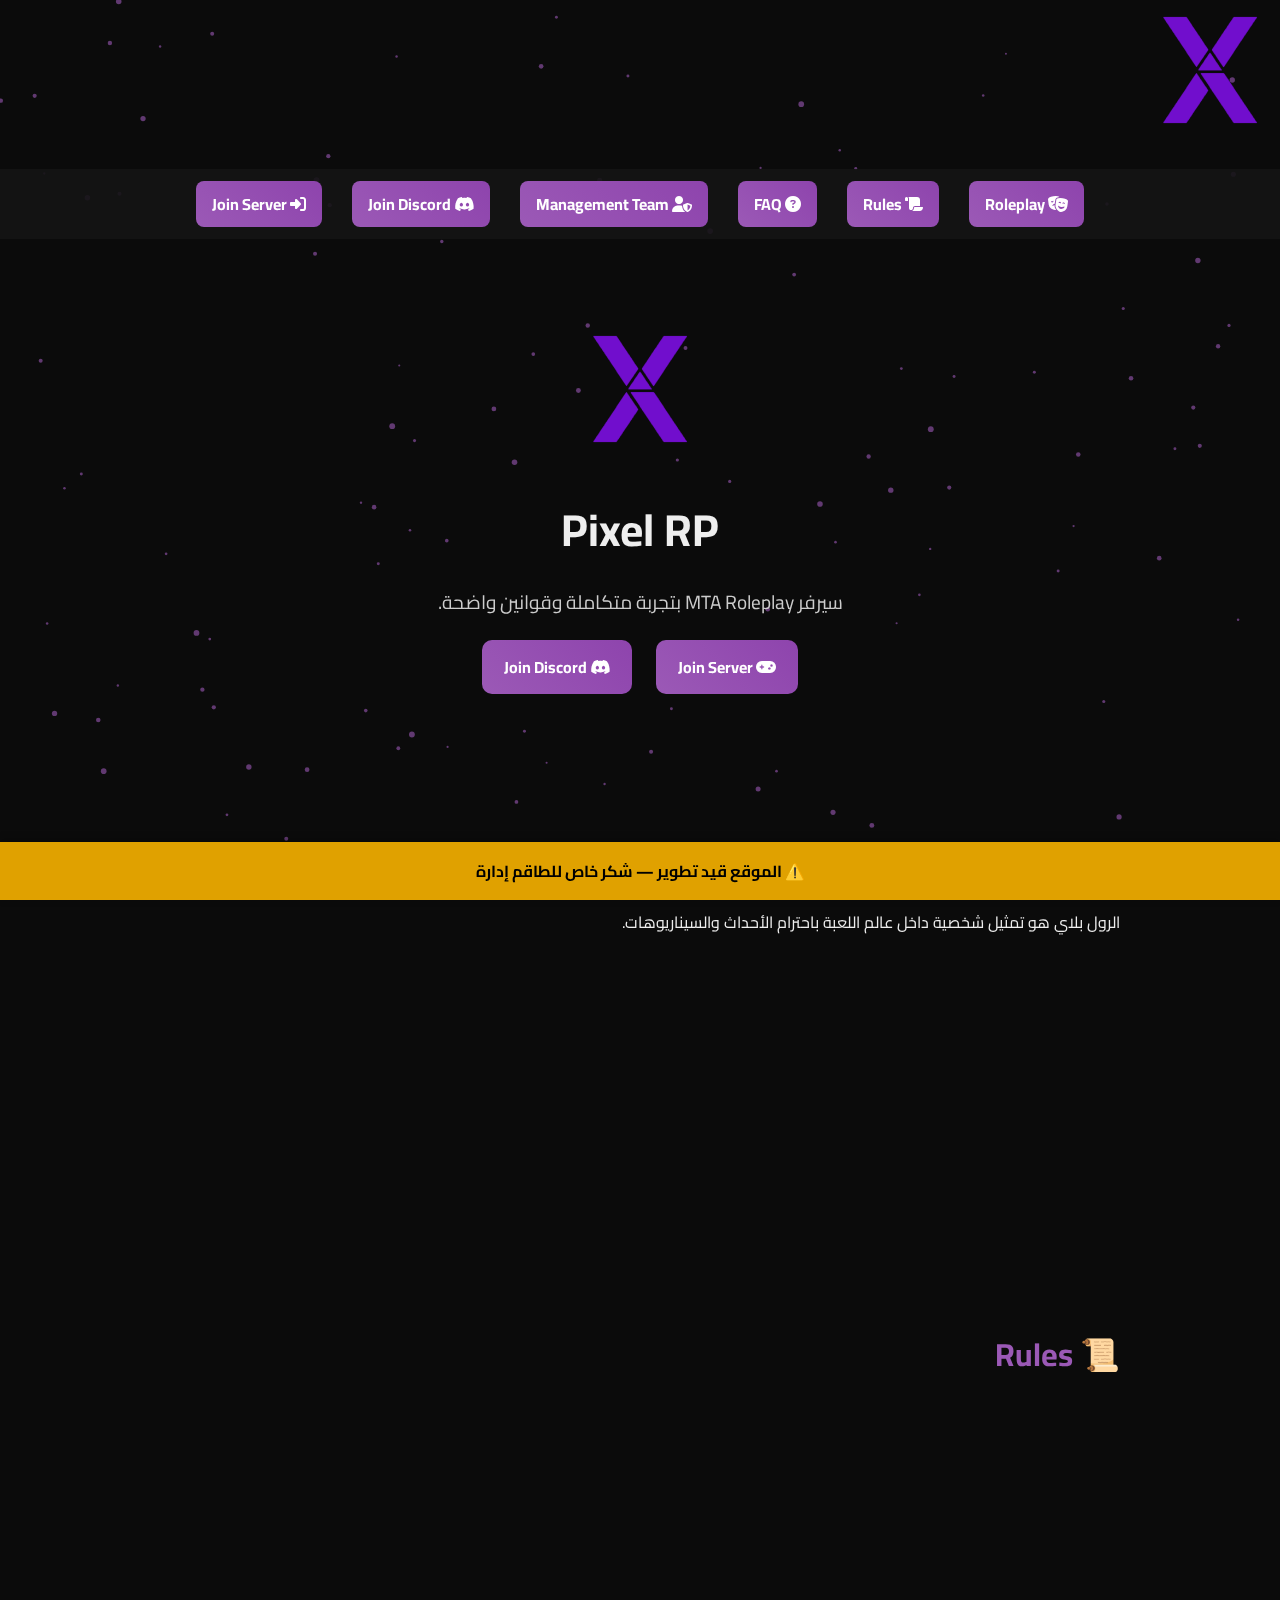
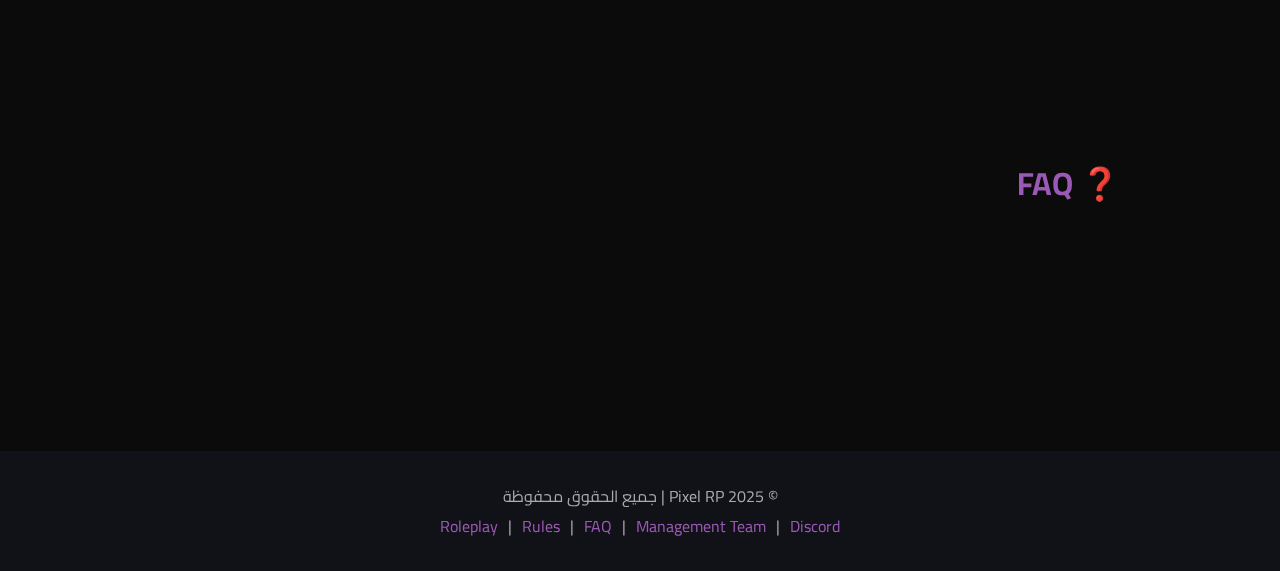
<file: index.html>
<!DOCTYPE html>
<html lang="ar" dir="rtl">
<head>
  <meta charset="UTF-8">
  <meta name="viewport" content="width=device-width, initial-scale=1.0">
  <title>Pixel RP | MTA Roleplay</title>
  <link rel="icon" type="image/png" href="images/favicon.png">
  <img src="images/logo.png" alt="Pixel RP Logo" class="logo">
  <meta name="description" content="Pixel RP سيرفر MTA Roleplay بتجربة متكاملة وقوانين واضحة.">
  <meta name="keywords" content="MTA, Roleplay, RP, Pixel RP, رول بلاي, MTA سيرفر">
  <!-- خطوط -->
  <link href="https://fonts.googleapis.com/css2?family=Cairo:wght@300;400;700;900&display=swap" rel="stylesheet">
  <!-- أيقونات Font Awesome -->
  <link rel="stylesheet" href="https://cdnjs.cloudflare.com/ajax/libs/font-awesome/6.5.0/css/all.min.css">
  <style>
    *{margin:0;padding:0;box-sizing:border-box;font-family:'Cairo',sans-serif;}
    body{background:#0b0b0b;color:#eee;overflow-x:hidden;}
    a{text-decoration:none;color:inherit;}
    html{scroll-behavior:smooth;}
    /* NAV */
    nav{position:sticky;top:0;background:rgba(20,20,20,0.9);padding:12px 0;z-index:1000;display:flex;justify-content:center;}
    nav a{margin:0 15px;padding:8px 16px;border-radius:8px;background:linear-gradient(45deg,#9b59b6,#8e44ad);color:#fff;font-weight:700;transition:0.3s;}
    nav a:hover{background:#fff;color:#9b59b6;}
    /* Hero */
    header{position:relative;text-align:center;padding:80px 20px;overflow:hidden;}
    header h1{font-size:2.8rem;margin-bottom:12px;}
    header p{font-size:1.2rem;margin-bottom:20px;color:#ccc;}
    .hero-btns a{margin:0 10px;padding:12px 22px;border-radius:10px;background:linear-gradient(45deg,#9b59b6,#8e44ad);color:#fff;font-weight:700;display:inline-block;transition:0.3s;}
    .hero-btns a:hover{background:#fff;color:#9b59b6;}
    .logo {width:140px;height:auto;margin-bottom:20px;}
    section{padding:60px 20px;max-width:1000px;margin:auto;}
    section h2{font-size:2rem;margin-bottom:16px;color:#9b59b6;}
    section p, section li{margin-bottom:10px;line-height:1.6;}
    ul{padding-inline-start:20px;}
    .cards{display:grid;grid-template-columns:repeat(auto-fit,minmax(280px,1fr));gap:20px;}
    .card{background:#111218;padding:20px;border-radius:14px;box-shadow:0 6px 20px rgba(0,0,0,0.5);transition:0.3s;opacity:0;transform:translateY(20px);}
    .card.show{opacity:1;transform:translateY(0);}
    footer{text-align:center;padding:30px 20px;background:#111218;color:#aaa;}
    footer a{color:#9b59b6;margin:0 6px;}
    canvas#bgCanvas{position:fixed;top:0;left:0;width:100%;height:100%;z-index:-1;}
    /* Alert bar */
    #alert-bar {
      position: fixed;
      bottom: -80px;
      left: 0; right: 0;
      background: #e0a100;
      color: #000;
      padding: 14px 20px;
      font-weight: bold;
      text-align: center;
      font-size: 16px;
      z-index: 9999;
      box-shadow: 0 -2px 8px rgba(0,0,0,0.3);
      transition: bottom 0.6s ease;
    }
    #alert-bar.show { bottom: 0; }
  </style>
</head>
<body>

  <!-- Navigation -->
  <nav>
    <a href="#roleplay"><i class="fa-solid fa-theater-masks"></i> Roleplay</a>
    <a href="#rules"><i class="fa-solid fa-scroll"></i> Rules</a>
    <a href="#faq"><i class="fa-solid fa-circle-question"></i> FAQ</a>
    <a href="staff.html"><i class="fa-solid fa-user-shield"></i> Management Team</a>
    <a href="https://discord.gg/PK7FF7ZV" target="_blank"><i class="fa-brands fa-discord"></i> Join Discord</a>
    <a href="mtasa://185.245.99.99:22018"><i class="fa-solid fa-right-to-bracket"></i> Join Server</a>
  </nav>

  <!-- Hero -->
  <header>
    <img src="images/logo.png" alt="Pixel RP Logo" class="logo">
    <h1>Pixel RP</h1>
    <p>سيرفر MTA Roleplay بتجربة متكاملة وقوانين واضحة.</p>
    <div class="hero-btns">
      <a href="mtasa://185.245.99.99:22018"><i class="fa-solid fa-gamepad"></i> Join Server</a>
      <a href="https://discord.gg/PK7FF7ZV" target="_blank"><i class="fa-brands fa-discord"></i> Join Discord</a>
    </div>
  </header>

  <!-- Roleplay Section -->
  <section id="roleplay">
    <h2>🎭 Roleplay</h2>
    <p>الرول بلاي هو تمثيل شخصية داخل عالم اللعبة باحترام الأحداث والسيناريوهات.</p>
    <div class="cards">
      <div class="card">
        <h3><i class="fa-solid fa-user"></i> مفهوم IC و OOC</h3>
        <ul>
          <li>IC: داخل الشخصية، كل تصرفاتك تمثل شخصيتك.</li>
          <li>OOC: خارج الشخصية، لا تتداخل مع أحداث IC.</li>
        </ul>
      </div>
      <div class="card">
        <h3><i class="fa-solid fa-heart"></i> قواعد الحياة الواقعية</h3>
        <ul>
          <li>احترام حياة الآخرين وعدم القتل العشوائي.</li>
          <li>الالتزام بالسيناريوهات والتمثيل الواقعي.</li>
          <li>عدم استغلال الثغرات أو استخدام غش.</li>
        </ul>
      </div>
      <div class="card">
        <h3><i class="fa-solid fa-users"></i> التفاعل مع اللاعبين</h3>
        <ul>
          <li>استخدام المايك للتواصل والتمثيل.</li>
          <li>التعاون مع الشرطة والفاعليات المنظمة.</li>
          <li>احترام المناطق الآمنة.</li>
        </ul>
      </div>
    </div>
  </section>

  <!-- Rules Section -->
  <section id="rules">
    <h2>📜 Rules</h2>
    <div class="cards">
      <div class="card">
        <h3><i class="fa-solid fa-gavel"></i> عام</h3>
        <ul>
          <li>ممنوع السب أو الشتائم.</li>
          <li>ممنوع الغش أو التلاعب بالبيانات.</li>
          <li>احترام جميع اللاعبين والإدارة.</li>
        </ul>
      </div>
      <div class="card">
        <h3><i class="fa-solid fa-ban"></i> RDM / VDM</h3>
        <ul>
          <li>RDM: القتل بدون سبب رول بلاي ممنوع.</li>
          <li>VDM: استخدام المركبة كسلاح ممنوع.</li>
          <li>الالتزام بالمنطق الواقعي عند التعامل مع الآخرين.</li>
        </ul>
      </div>
      <div class="card">
        <h3><i class="fa-solid fa-shield"></i> المناطق الآمنة</h3>
        <ul>
          <li>مراكز الشرطة، المستشفيات، الكراجات الرسمية.</li>
          <li>لا يسمح بالقتل أو التخريب داخلها.</li>
        </ul>
      </div>
    </div>
  </section>

  <!-- FAQ Section -->
  <section id="faq">
    <h2>❓ FAQ</h2>
    <div class="cards">
      <div class="card">
        <h3><i class="fa-solid fa-play"></i> كيف أبدأ رول بلاي؟</h3>
        <p>ابدأ بتقمص الشخصية واحترام السيناريوهات والتفاعل مع اللاعبين الآخرين بشكل منطقي.</p>
      </div>
      <div class="card">
        <h3><i class="fa-solid fa-code-compare"></i> ما الفرق بين IC و OOC؟</h3>
        <p>IC داخل الشخصية، OOC خارج الشخصية. لا تمزج بينهما.</p>
      </div>
      <div class="card">
        <h3><i class="fa-solid fa-bullhorn"></i> أين أبلغ عن مشاكل؟</h3>
        <p>يمكنك استخدام روم الشكاوى في الديسكورد أو التواصل مع الإدارة.</p>
      </div>
    </div>
  </section>

  <!-- Footer -->
  <footer>
    <p>© 2025 Pixel RP | جميع الحقوق محفوظة</p>
    <p>
      <a href="#roleplay">Roleplay</a> | 
      <a href="#rules">Rules</a> | 
      <a href="#faq">FAQ</a> | 
      <a href="staff.html">Management Team</a> | 
      <a href="https://discord.gg/PK7FF7ZV" target="_blank">Discord</a>
    </p>
  </footer>

  <!-- Alert -->
  <div id="alert-bar">⚠️ الموقع قيد تطوير — شكر خاص للطاقم إدارة</div>

  <!-- Particle background -->
  <canvas id="bgCanvas"></canvas>

  <script>
    // Alert
    const alertBar = document.getElementById("alert-bar");
    function cycleAlert() {
      alertBar.classList.add("show");
      setTimeout(() => { alertBar.classList.remove("show"); }, 10000);
    }
    cycleAlert();
    setInterval(cycleAlert, 11000);

    // Particles
    const canvas = document.getElementById('bgCanvas');
    const ctx = canvas.getContext('2d');
    let w=canvas.width=window.innerWidth;
    let h=canvas.height=window.innerHeight;
    const particles = [];
    for(let i=0;i<120;i++){
      particles.push({x:Math.random()*w,y:Math.random()*h,r:Math.random()*2+1,dx:(Math.random()-0.5)*0.3,dy:(Math.random()-0.5)*0.3});
    }
    function animate(){
      ctx.clearRect(0,0,w,h);
      for(let p of particles){
        ctx.beginPath();
        ctx.arc(p.x,p.y,p.r,0,Math.PI*2);
        ctx.fillStyle='#9b59b6';
        ctx.globalAlpha=0.6;
        ctx.fill();
        p.x+=p.dx; p.y+=p.dy;
        if(p.x<0||p.x>w)p.dx*=-1;
        if(p.y<0||p.y>h)p.dy*=-1;
      }
      requestAnimationFrame(animate);
    }
    animate();
    window.addEventListener('resize',()=>{ w=canvas.width=window.innerWidth; h=canvas.height=window.innerHeight; });

    // Scroll animations
    const observer = new IntersectionObserver((entries)=>{
      entries.forEach(e=>{
        if(e.isIntersecting){ e.target.classList.add('show'); observer.unobserve(e.target); }
      });
    }, {threshold:0.2});
    document.querySelectorAll('.card').forEach(card=>observer.observe(card));
  </script>
</body>
</html>
</file>
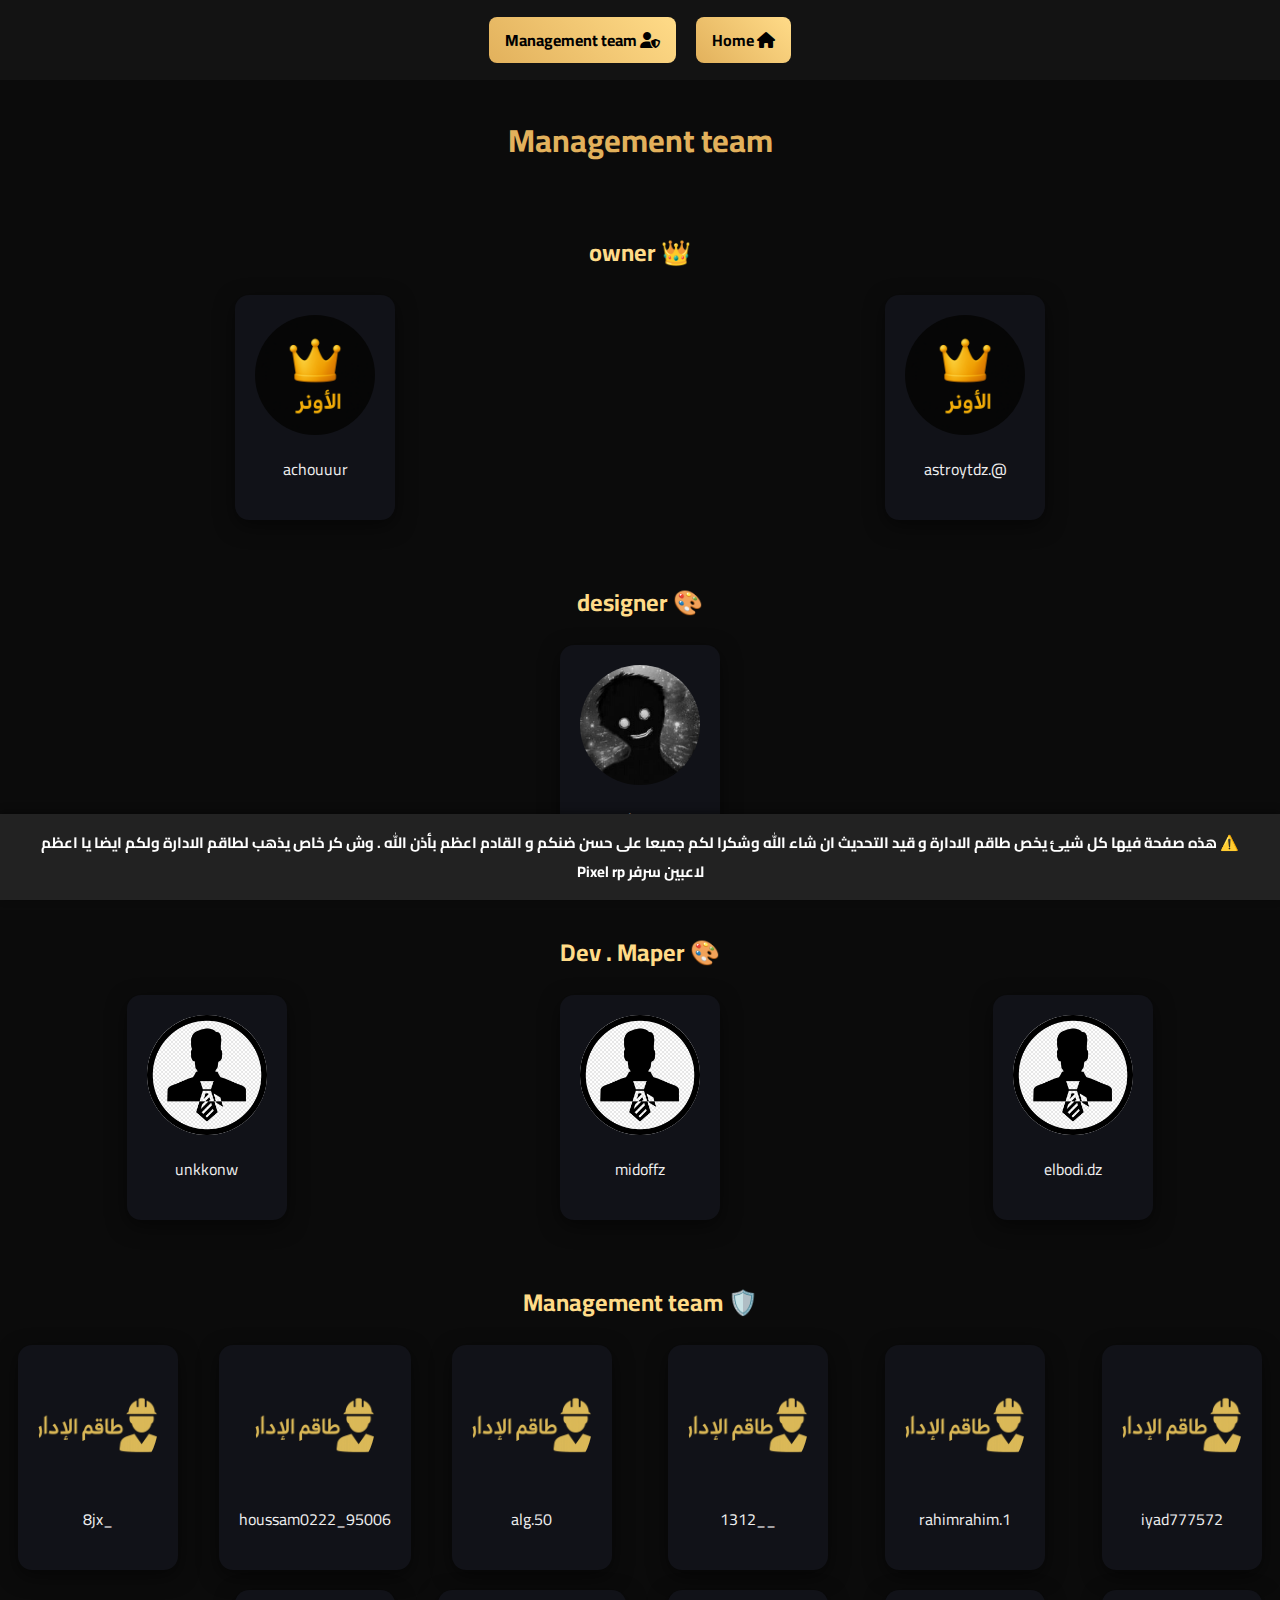
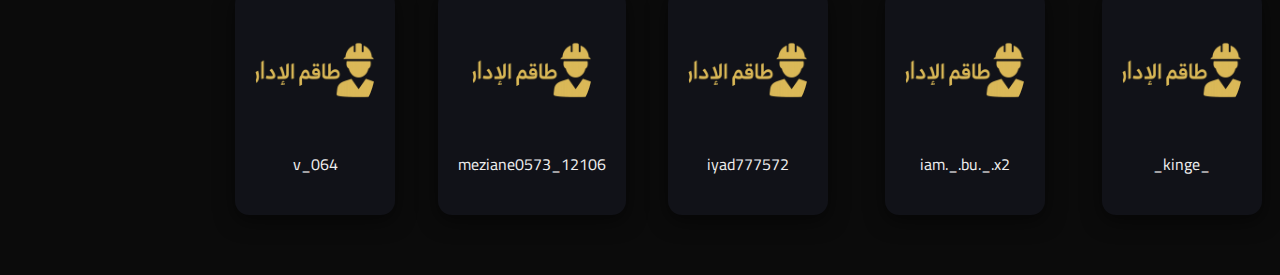
<file: staff.html>
<!DOCTYPE html>
<html lang="ar" dir="rtl">
<head>
  <meta charset="UTF-8">
  <meta name="viewport" content="width=device-width, initial-scale=1.0">
  <title>Management team | Pixel RP</title>
  <link href="https://fonts.googleapis.com/css2?family=Cairo:wght@300;400;700;900&display=swap" rel="stylesheet">
  <link rel="stylesheet" href="https://cdnjs.cloudflare.com/ajax/libs/font-awesome/6.5.0/css/all.min.css">
  <style>
    body{background:#0b0b0b;color:#eee;font-family:'Cairo',sans-serif;margin:0;padding:0;text-align:center;}
    nav{background:rgba(20,20,20,0.9);padding:12px;display:flex;justify-content:center;flex-wrap:wrap;}
    nav a{margin:5px 10px;padding:8px 16px;border-radius:8px;background:linear-gradient(45deg,#e2b15c,#ffdb88);color:#000;font-weight:700;transition:0.3s;text-decoration:none;}
    nav a:hover{background:#fff;}
    h1{color:#e2b15c;margin:30px 0;}
    .section{margin:40px auto;max-width:1000px;}
    .staff-grid{display:grid;grid-template-columns:repeat(auto-fit,minmax(180px,1fr));gap:20px;justify-items:center;}
    .card{background:#111218;padding:20px;border-radius:14px;box-shadow:0 6px 20px rgba(0,0,0,0.5);transition:0.3s;}
    .card img{width:120px;height:120px;border-radius:50%;object-fit:cover;}
    .card p{margin-top:10px;}
    .category{margin:60px 0;}
    .category h2{color:#ffdb88;margin-bottom:20px;}
/* نقاط بنفسجية متحركة في الخلفية */
.purple-dots {
  position: fixed;
  top: 0;
  left: 0;
  width: 100%;
  height: 100%;
  background: radial-gradient(circle, rgba(155,89,182,0.4) 2px, transparent 3px);
  background-size: 40px 40px;
  animation: moveDots 6s linear infinite;
  z-index: -1; /* يخليها ورا المحتوى */
}

@keyframes moveDots {
  from { background-position: 0 0; }
  to { background-position: 40px 40px; }
}

  </style>
</head>
<body>

  <nav>
    <a href="index.html"><i class="fa-solid fa-house"></i> Home</a>
    <a href="staff.html" class="active"><i class="fa-solid fa-user-shield"></i> Management team</a>
  </nav>

  <h1>Management team</h1>

  <!-- Owners -->
  <div class="category">
    <h2>👑 owner</h2>
    <div class="staff-grid">
      <div class="card"><img src="images/owner2.png" alt=".astroytdz"><p>@.astroytdz</p></div>
      <div class="card"><img src="images/owner2.png" alt="achouuur"><p>achouuur</p></div>
    </div>
  </div>


  <!-- Designer -->
  <div class="category">
    <h2>🎨 designer</h2>
    <div class="staff-grid">
      <div class="card"><img src="images/designer.jpg" alt="alg.50"><p>alg.50</p></div>
    </div>
  </div>


 <!-- Dev.Maper -->
  <div class="category">
    <h2>🎨 Dev . Maper </h2>
    <div class="staff-grid">
      <div class="card"><img src="images/admin5.png" alt="elbodi.dz"><p>elbodi.dz</p></div>
      <div class="card"><img src="images/admin5.png" alt="midoffz"><p>midoffz</p></div>
      <div class="card"><img src="images/admin5.png" alt="unkkonw"><p>unkkonw</p></div>
    </div>
  </div>


  <!-- Admins -->
  <div class="category">
    <h2>🛡️ Management team</h2>
    <div class="staff-grid">
      <div class="card"><img src="images/admin.png"><p>iyad777572</p></div>
      <div class="card"><img src="images/admin.png"><p>rahimrahim.1</p></div>
      <div class="card"><img src="images/admin.png"><p>__1312</p></div>
      <div class="card"><img src="images/admin.png"><p>alg.50</p></div>
      <div class="card"><img src="images/admin.png"><p>houssam0222_95006</p></div>
      <div class="card"><img src="images/admin.png"><p>_8jx</p></div>
      <div class="card"><img src="images/admin.png"><p>_kinge_</p></div>
      <div class="card"><img src="images/admin.png"><p>iam._.bu._.x2</p></div>
      <div class="card"><img src="images/admin.png"><p>iyad777572</p></div>
      <div class="card"><img src="images/admin.png"><p>meziane0573_12106</p></div>
      <div class="card"><img src="images/admin.png"><p>v_064</p></div>
    </div>
  </div>

</body>
<!-- 🔔 Note -->
<div id="note-bar">
  ⚠️ هذه صفحة فيها كل شيئ يخص طاقم الادارة و قيد التحديث ان شاء الله وشكرا لكم جميعا على حسن ضنكم و القادم اعظم بأذن الله . وش كر خاص يذهب لطاقم الادارة ولكم ايضا يا اعظم لاعبين سرفر Pixel rp
</div>

<style>
  #note-bar {
    position: fixed;
    bottom: -80px; /* مخفي في البداية */
    left: 0;
    right: 0;
    background: #222;
    color: #fff;
    padding: 14px 20px;
    text-align: center;
    font-weight: bold;
    font-size: 15px;
    box-shadow: 0 -2px 8px rgba(0,0,0,0.4);
    transition: bottom 0.6s ease;
    z-index: 9999;
  }
  #note-bar.show {
    bottom: 0; /* يظهر */
  }
</style>

<script>
  const noteBar = document.getElementById("note-bar");

  function cycleNote() {
    noteBar.classList.add("show");
    setTimeout(() => {
      noteBar.classList.remove("show");
    }, 10000); // يبقى ظاهر ثانيتين
  }

  cycleNote(); // أول مرة
  setInterval(cycleNote, 7000); // يكرر كل 4 ثواني
</script>

</html>
</file>
